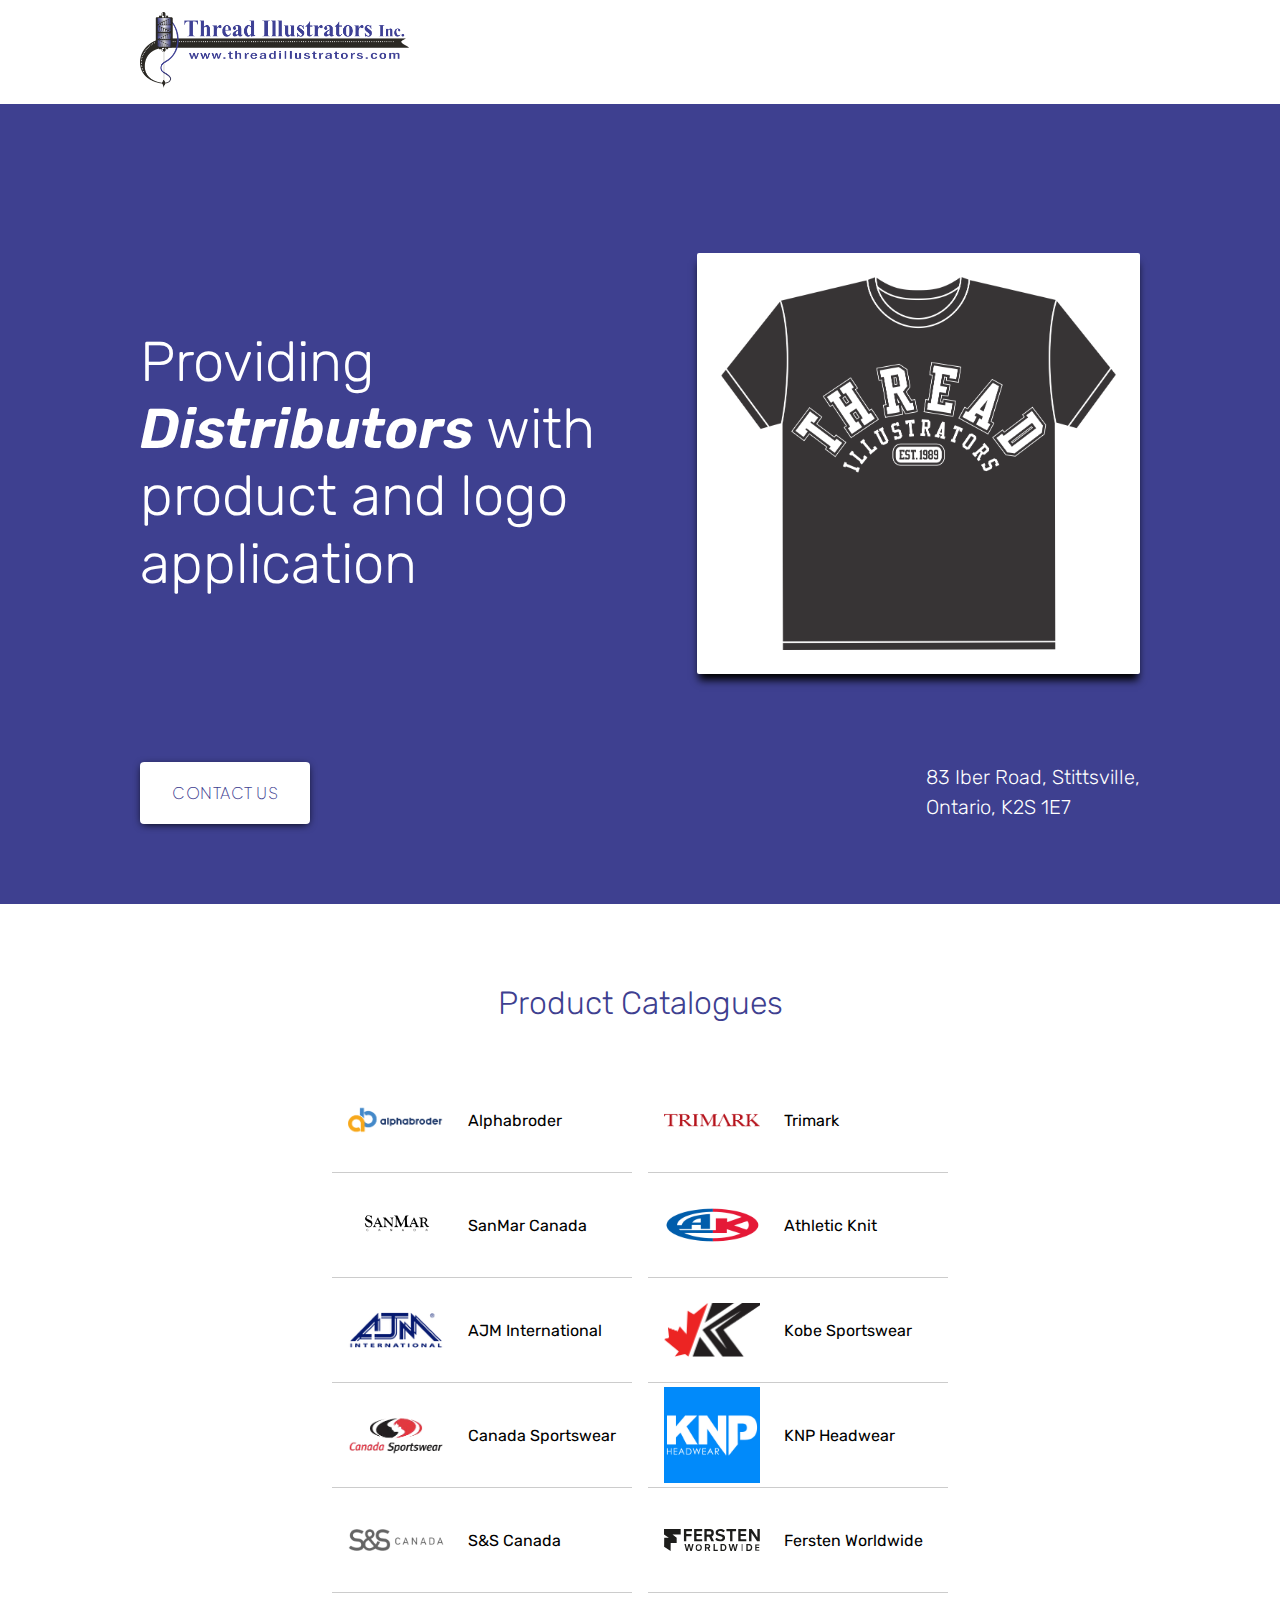
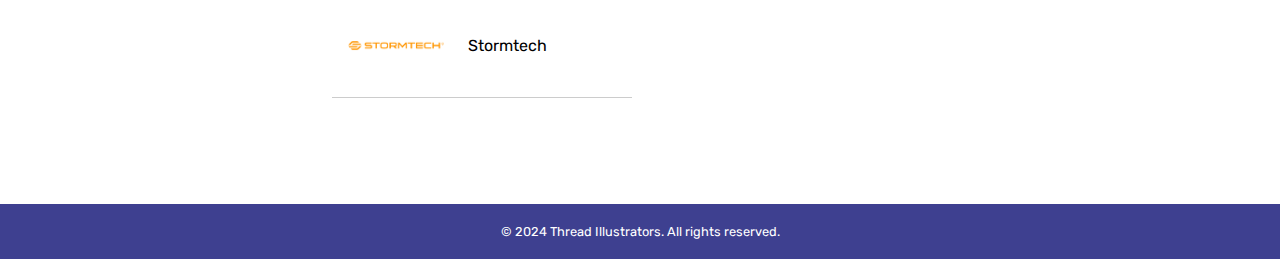
<file: index.html>
<!DOCTYPE html>
<html lang="en">

<head>
    <meta charset="UTF-8">
    <meta name="viewport" content="width=device-width, initial-scale=1.0">
    <link rel="icon" type="image/x-icon" href="./favicon.ico">
    <title>Thread Illustrators</title>
    <link rel="preconnect" href="https://fonts.googleapis.com">
    <link rel="preconnect" href="https://fonts.gstatic.com" crossorigin>
    <link rel="stylesheet" type="text/css" href="styles.css">
</head>

<body>
    <nav>
        <a href="/">
            <img loading="eager" src="./public/TIdesign_compressed.png" alt="Thread Illustrators Logo">
        </a>
    </nav>

    <section class="hero">
        <div class="hero-container">
            <div class="flex-container items-center fill-space">
                <h1 class="hero-statement">Providing <em class="bold">Distributors</em> with product and logo
                    application</h1>
                <img class="hero-image big-shadow" src="./public/TshirtThread 2024.png" alt="t-shirt">
            </div>
            <br>

            <div class="flex-container">
                <a id="contact-button" href="mailto:sales@threadillustrators.com" class="small-shadow">CONTACT
                    US</a>
                <div class="contact-col">
                    <a href="https://maps.app.goo.gl/CPVAtDHgXiSPFrT56"><span>83 Iber Road, Stittsville,<br /> Ontario,
                            K2S 1E7</span></a>
                </div>
            </div>
        </div>
    </section>
    <section class="catalogue-section">
            <h3 class="catalogue-header">Product Catalogues</h3>
            <ul class="catalogue-list">
                <li><a href="https://www.alphabroder.ca"> <img src="./public/logos/ab_newlogo.png"
                            alt="ab_newlogo Icon">Alphabroder</a></li>
                <li><a href="https://www.sanmarcanada.com/"> <img src="./public/logos/SanMarLogo_1.png"
                            alt="SanMar Icon">SanMar Canada</a></li>
                <li><a href="https://www.ajmintl.com"> <img src="./public/logos/ajm_logo.png" alt="ajm_logo Icon">AJM
                        International</a></li>
                <li><a href="https://www.canadasportswear.com"> <img src="./public/logos/canada_sportswear.png"
                            alt="canada_sportswear Icon">Canada Sportswear</a></li>
                <li><a href="https://en-ca.ssactivewear.com/"> <img src="./public/logos/sns.png" alt="sns Icon">S&S
                        Canada</a></li>
                <li><a href="https://www.stormtech.ca"> <img src="./public/logos/stormtech.png"
                            alt="stormtech Icon">Stormtech</a></li>
                <li><a href="https://www.trimarksportswear.com"><img src="./public/logos/trimark.png"
                            alt="trimark Icon">Trimark</a></li>
                <li><a href="https://www.athleticknit.com/"> <img src="./public/logos/bernard_athletic.png">Athletic
                        Knit</a></li>
                <li><a href="https://kobesportswear.com/"> <img
                            src="./public/logos/kobe_sportswear_logo_header_m.png">Kobe Sportswear</a></li>
                <li><a href="https://knpheadwear.com/"> <img src="./public/logos/KNP-site-icon_a.jpg">KNP Headwear</a>
                </li>
                <li><a href="https://www.fersten.com/"> <img src="./public/logos/fersten-worldwide-logo.svg">Fersten
                        Worldwide</a></li>
                <li></li>
            </ul>
    </section>


</body>







<footer>
    <!-- <div class="footer-content">
        <div class="footer-section links">
            <ul class="no-bullet-list">
                <li><a href="/">Home</a></li>
                <li><a href="/contact">Contact</a></li>
            </ul>
        </div>
    </div> -->
    <div class="footer-text">
        <p>© 2024 Thread Illustrators. All rights reserved.</p>
    </div>
</footer>



</html>
</file>
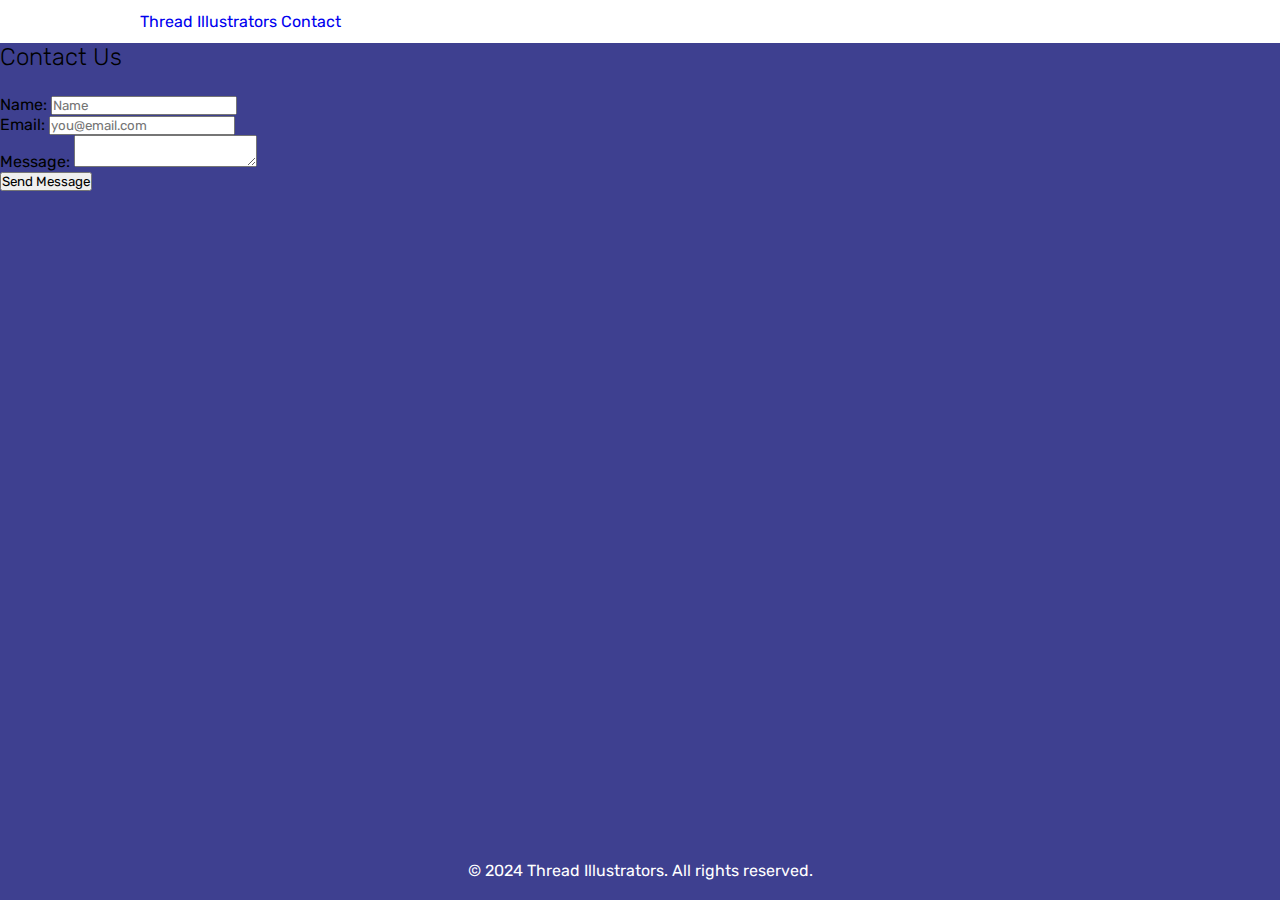
<file: contact/index.html>
<!DOCTYPE html>
<html lang="en">

<head>
    <meta charset="UTF-8">
    <meta content="width=device-width, initial-scale=1, maximum-scale=1, user-scalable=0" name="viewport">
    <title>Contact Page</title>
    <link rel="preconnect" href="https://fonts.googleapis.com">
    <link rel="preconnect" href="https://fonts.gstatic.com" crossorigin>
    <link href="https://fonts.googleapis.com/css2?family=Libre+Baskerville&family=Rubik:wght@300&display=swap"
        rel="stylesheet">
    <link rel="stylesheet" type="text/css" href="../styles.css">
</head>

<body>
    <nav class="header">
        <a href="/">Thread Illustrators</a>
        <a href="/contact">Contact</a>
    </nav>

    <section class="contact content-wrapper">
        <div class="contact-form-container">
            <form action="your-server-side-code" method="POST">
                <h2 style="font-weight: 300; margin-bottom:1em">Contact Us</h2>
                <div class="form-group">
                    <label class="hidden-label" for="name">Name:</label>
                    <input placeholder='Name' type="text" id="name" name="name" required>
                </div>
                <div class="form-group">
                    <label class="hidden-label" for="email">Email:</label>
                    <input placeholder='you@email.com' type="email" id="email" name="email" required>
                </div>
                <div class="form-group">
                    <label class="hidden-label" for="message">Message:</label>
                    <textarea id="message" name="message" required></textarea>
                </div>
                <button class="button-blue" type="submit">Send Message</button>
            </form>
        </div>
    </section>

    <footer>
        <div class="footer-bottom">
            <p>© 2024 Thread Illustrators. All rights reserved.</p>
        </div>
    </footer>
</body>

</html>
</file>
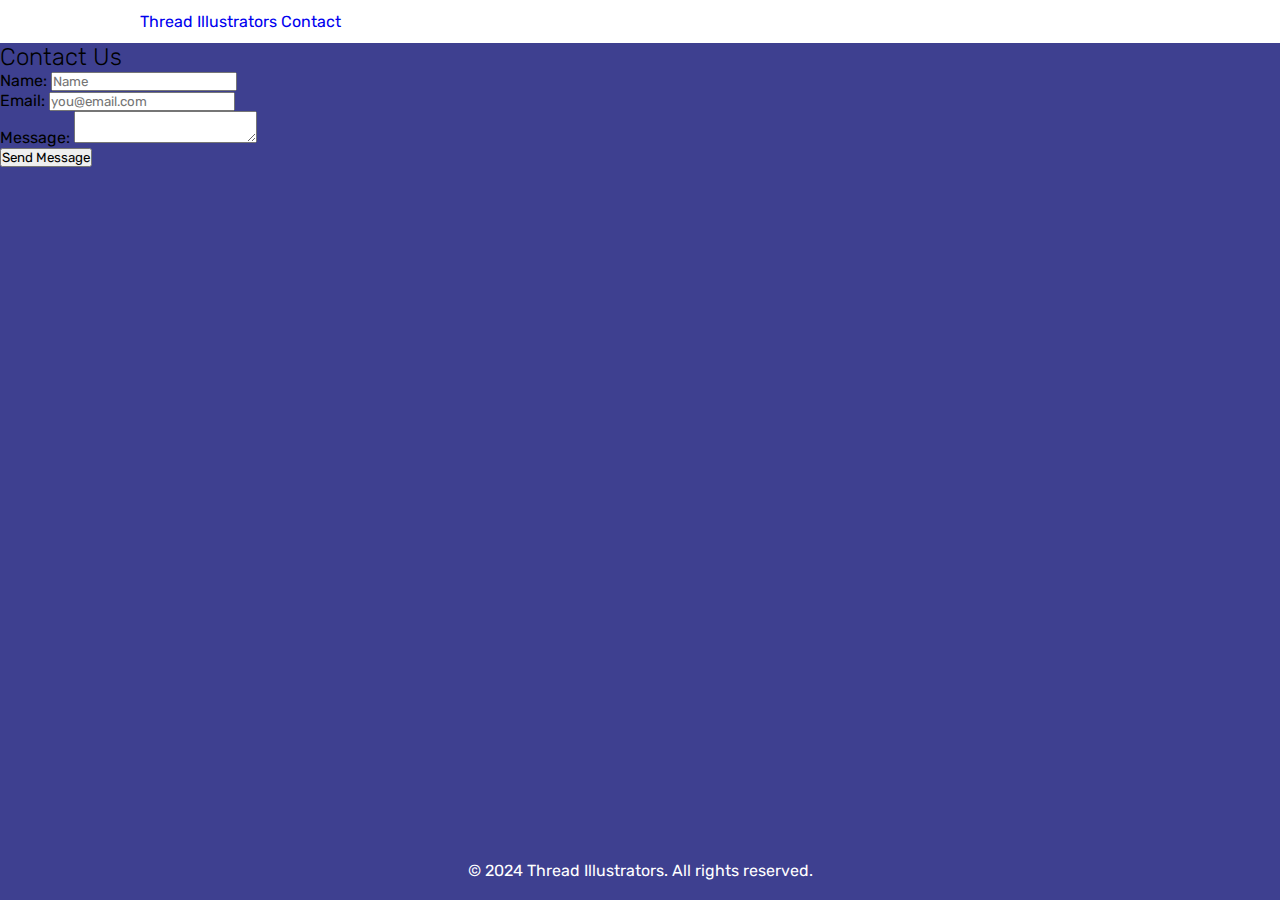
<file: contact.html>
<!DOCTYPE html>
<html lang="en">

<head>
    <meta charset="UTF-8">
    <meta name="viewport" content="width=device-width, initial-scale=1.0">
    <title>Contact Page</title>
    <link rel="preconnect" href="https://fonts.googleapis.com">
    <link rel="preconnect" href="https://fonts.gstatic.com" crossorigin>
    <link href="https://fonts.googleapis.com/css2?family=Libre+Baskerville&family=Rubik:wght@300&display=swap"
        rel="stylesheet">
    <link rel="stylesheet" type="text/css" href="styles.css">
</head>

<body>
    <nav class="header">
        <a href="/">Thread Illustrators</a>
        <a href="/contact">Contact</a>
    </nav>

    <section class="contact content-wrapper">
        <div class="contact-form-container">
            <form action="your-server-side-code" method="POST">
                <h2 style="font-weight: 300;">Contact Us</h2>
                <div class="form-group">
                    <label for="name">Name:</label>
                    <input placeholder='Name' type="text" id="name" name="name" required>
                </div>
                <div class="form-group">
                    <label for="email">Email:</label>
                    <input placeholder='you@email.com' type="email" id="email" name="email" required>
                </div>
                <div class="form-group">
                    <label for="message">Message:</label>
                    <textarea id="message" name="message" required></textarea>
                </div>
                <button class="button-blue" type="submit">Send Message</button>
            </form>
        </div>
    </section>



    <footer>
        <div class="footer-bottom">
            <p>© 2024 Thread Illustrators. All rights reserved.</p>
        </div>
    </footer>
</body>

</html>
</file>
<file: styles.css>
@import url("https://fonts.googleapis.com/css2?family=Libre+Baskerville&family=Plus+Jakarta+Sans:wght@400;600&family=Rubik:ital,wght@0,300;0,400;0,700;1,400&display=swap");
@import url('https://fonts.googleapis.com/css2?family=Lora:ital,wght@0,400..700;1,400..700&family=Open+Sans:ital,wght@0,300..800;1,300..800&family=PT+Serif:ital,wght@0,400;0,700;1,400;1,700&family=Rubik:ital,wght@0,300..900;1,300..900&display=swap');



* {
    box-sizing: border-box;
    margin: 0;
    padding: 0;
    font-family: "Rubik", sans-serif; 
    min-width: 0;
}

body {
    background-color: #3e4090;
    display: flex;
    flex-direction: column;
    min-height: 100vh;
    }

.content-wrapper {
    flex: 1;  /* Takes up all available space */
}



@media screen and (max-width: 600px) {
    .fill-space {
        flex: none;
    }
}

nav {
    background-color: white; /* Sets the background color to white */
    /* text-align: center; Centers the content (the image) horizontally */
    display: block; /* Ensures the nav is a block-level element, allowing it to take the full width */
    padding: 12px calc((100vw - 1000px) / 2);
}

nav a {
    display: inline-block; /* Makes the link (therefore the image) centered as per the text-align of the parent */
    text-decoration: none; /* Optional: Removes the underline from the link */
}

nav img {
    height: 76px;
    width: auto;
}

.hero {
    background: #3e4090;
    color: white;
}

.hero-container {
    display: flex;
    flex-direction: column;
    background-color: #3e4090;
    min-height: calc(100vh - 100px); /* -100px to account for navbar height*/
    padding: 5rem calc((100vw - 1000px) / 2);
}

.flex-container {
    display: flex;
    flex-direction: row;
    justify-content: space-between;
    font-size: 1.5rem;
    line-height: 1.5;
}

.items-center {
    align-items: center;
}

.fill-space {
    flex: 1;  /* Takes up all available space */
}

.hero-statement {
    font-size: clamp(24px, 5vw, 56px);
    padding-right: clamp(64px, 5vw, 96px); /* Responsive padding-right */
    font-weight: 300;
    line-height: 1.2;
}

.bold {
    font-weight: bold;
    font-weight: 600;
}

.hero-image {
    max-width: 100%; /* Ensure it doesn't overflow the grid cell */
    width: 1200px;
    height: auto;
    border-radius: 2px;
    background-color: #fff;
    padding: 24px 24px;
}

.big-shadow {
    box-shadow: 0 8px 8px -2px black;
}

.small-shadow{
    box-shadow: 0 2px 8px -2px black;
}

#contact-button {
    font-family: "Plus Jakarta Sans", sans-serif;
    font-size: 1rem;
    font-weight: 100;
    padding: 1.2rem 2rem;
    border: none;
    background: white;
    cursor: pointer;
    border-radius: 4px;
    color: #3e4090;
    letter-spacing: 0.5px;
    text-decoration: none;
    display: inline-block;
    text-align: center;
}

.small-shadow{
    box-shadow: 0 2px 8px -2px black;
}

.contact-col {
    font-weight: 300;
    display: flex;
    flex-direction: column;
    align-items: end;
}

.contact-col a {
    color: white;
    font-size: clamp(16px, 2vw, 20px);
    text-decoration: none;
    border-bottom: 1px solid #3e4090; /* Thin invisible underline */
}

.contact-col a:hover {
    border-bottom: 1px solid #fff;
}

/* ABOUT AND CATALOGUE */

.catalogue-section {
    background-color: #fff;
    display: flex;
    flex-direction: column;
    min-height: 100vh;
    padding: 5em calc((100vw - 1000px) / 2);
}

.catalogue-header {
    text-align: center;
    font-size: clamp(16px, 5vw, 32px);
    font-weight: 300;
    line-height: 1.2;
    padding-bottom: 20px;
    color: #3e4090;
}

.catalogue-list {
    list-style-type: none; /* Removes default bullets */
    padding: 0; /* Removes default padding */
    display: inline-block;
    margin: auto; /* Centers the list within its container */
    columns: 2;
    -webkit-columns: 2;
    -moz-columns: 2;
}

@media screen and (max-width: 1000px) {
    .catalogue-list {
        columns: 1;
        -webkit-columns: 1;
        -moz-columns: 1;
      }

      .catalogue-list li:nth-last-child(-n+2) {
        border-bottom: none;
    }

    
}

.catalogue-list li {
    display: flex;
    /* align-items: center; */
    border-bottom: 1px solid #ccc; /* Separator line */
    padding-bottom: 4px;
    padding-top: 4px;
    /* padding left and right stretches the separator line */
    padding-left: 16px;
    padding-right: 16px;
    

}


.catalogue-list li:last-child {
    border-bottom: none; 
}

.catalogue-list img {
    height: auto;
    object-fit: contain; 
    object-position: center; /* center the image */
    margin-right: 24px;
    float: left;
    width:  96px;
    height: 96px;
    object-fit: contain;
}



.catalogue-list li a {
    display: flex;
    justify-content: center;
    align-items: center; 
    text-decoration: none;
    color: inherit;
}

@media screen and (max-width: 1000px) {
    nav {
        padding: 12px 16px;
    }

    .hero-container {
        padding: 5rem 1rem;
        min-height: calc(100vh - 100px);
    }
}

@media screen and (max-width: 600px) {

    nav {
        display: flex;
        justify-content: center;
        padding: 16 16px;
    }

    .flex-container {
        flex-direction: column; /* Example: Change direction to column */
        padding: 0 16px;
    }

    .hero-container {
        display: flex;
        padding: 2.5rem calc((100vw - 1000px) / 2);
    }

    .catalogue-section {
        padding: 2.5rem calc((100vw - 1000px) / 2);
    }

    .hero-statement {
        font-size: clamp(24px, 5vw, 56px);
        padding-right: 0px;
        padding-bottom: 16px;
        padding-left: 0px;
        font-weight: 300;
        line-height: 1.2;
    }

    .contact-col {
        display: flex;
        flex-direction: column;
        padding: 16px 0;
        align-items: start;
    }
}




footer {
    background-color: #3e4090; /* Matching the body's background color */
    color: white; /* Ensuring text is visible on the dark background */
    padding: 20px 0; /* Adding some padding for spacing */
    text-align: center; /* Center-aligning the text */
    font-family: "Plus Jakarta Sans", sans-serif; /* Using the sans-serif font for the footer */
}

.footer-text {
    font-size: 0.8rem; /* Adjust the font size as per your design */
    font-family: "Libre Baskerville", serif; /* A different font for the copyright text */
}
</file>
